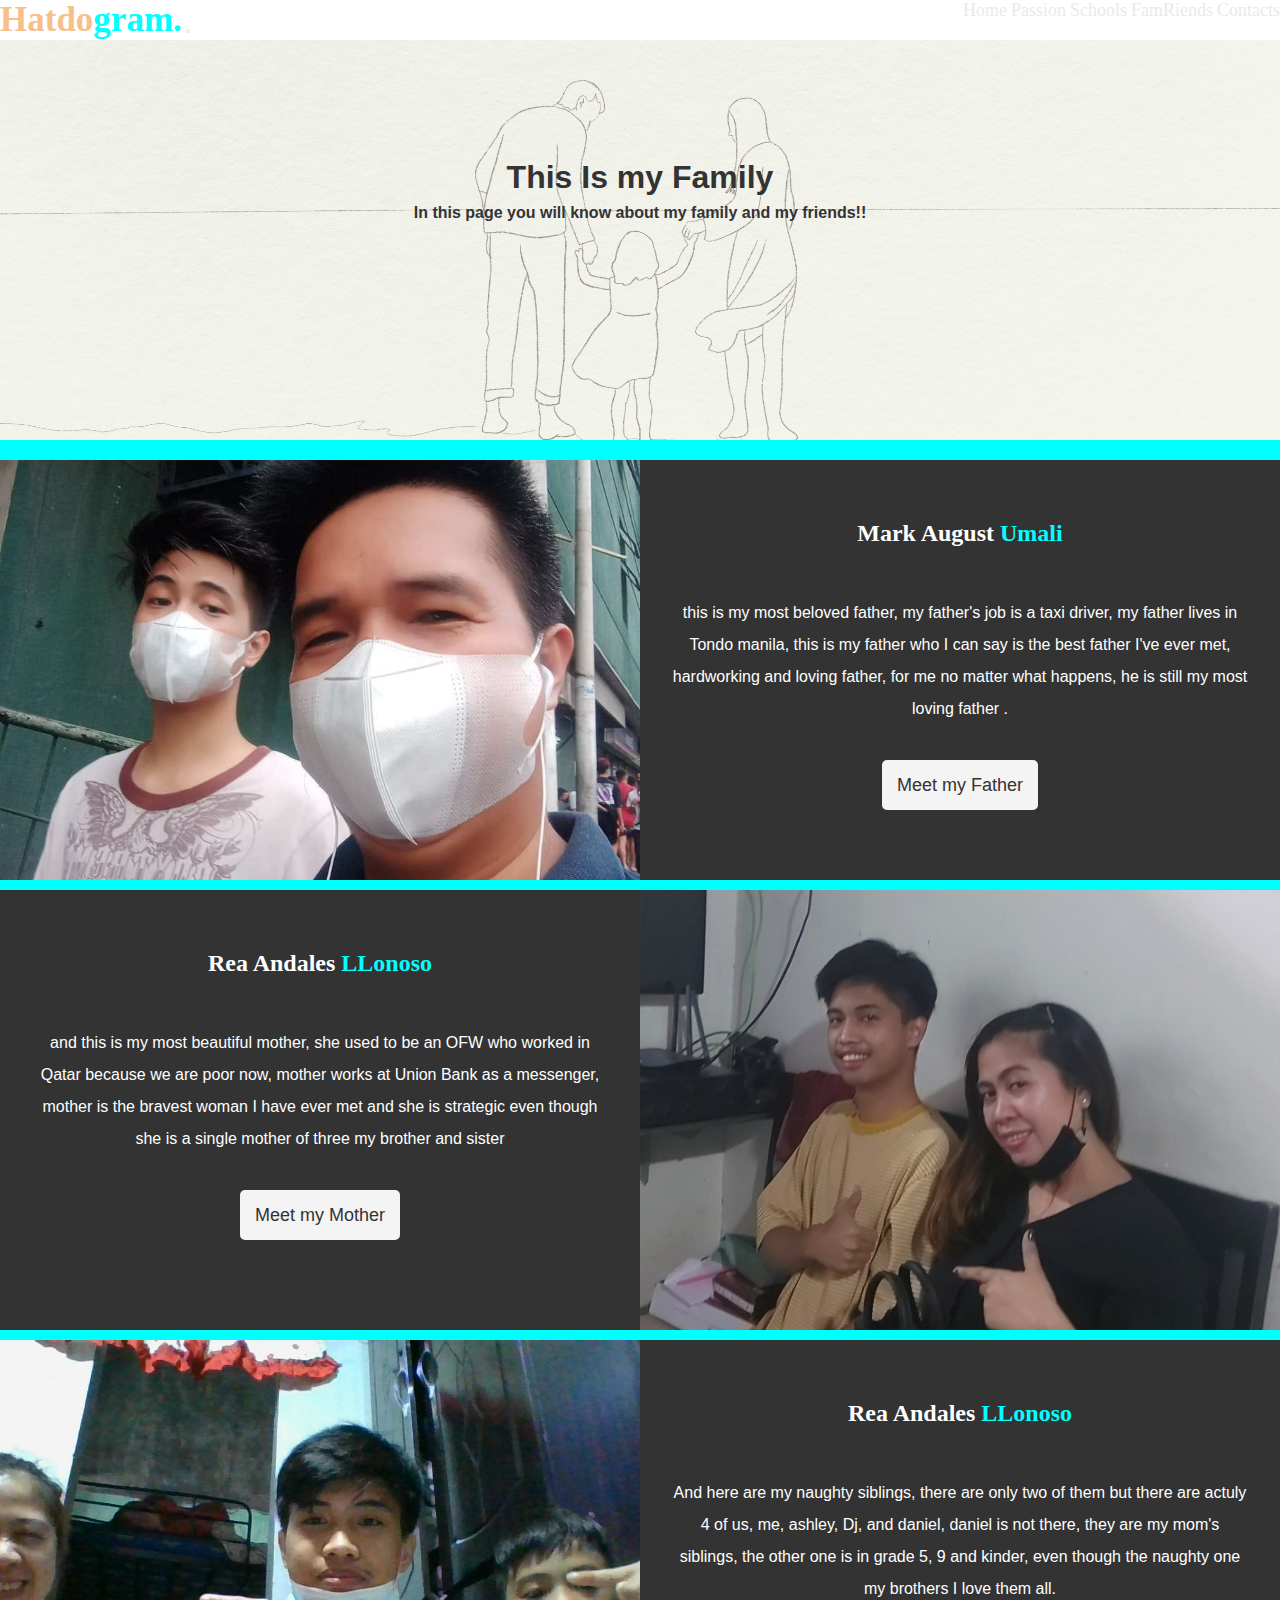
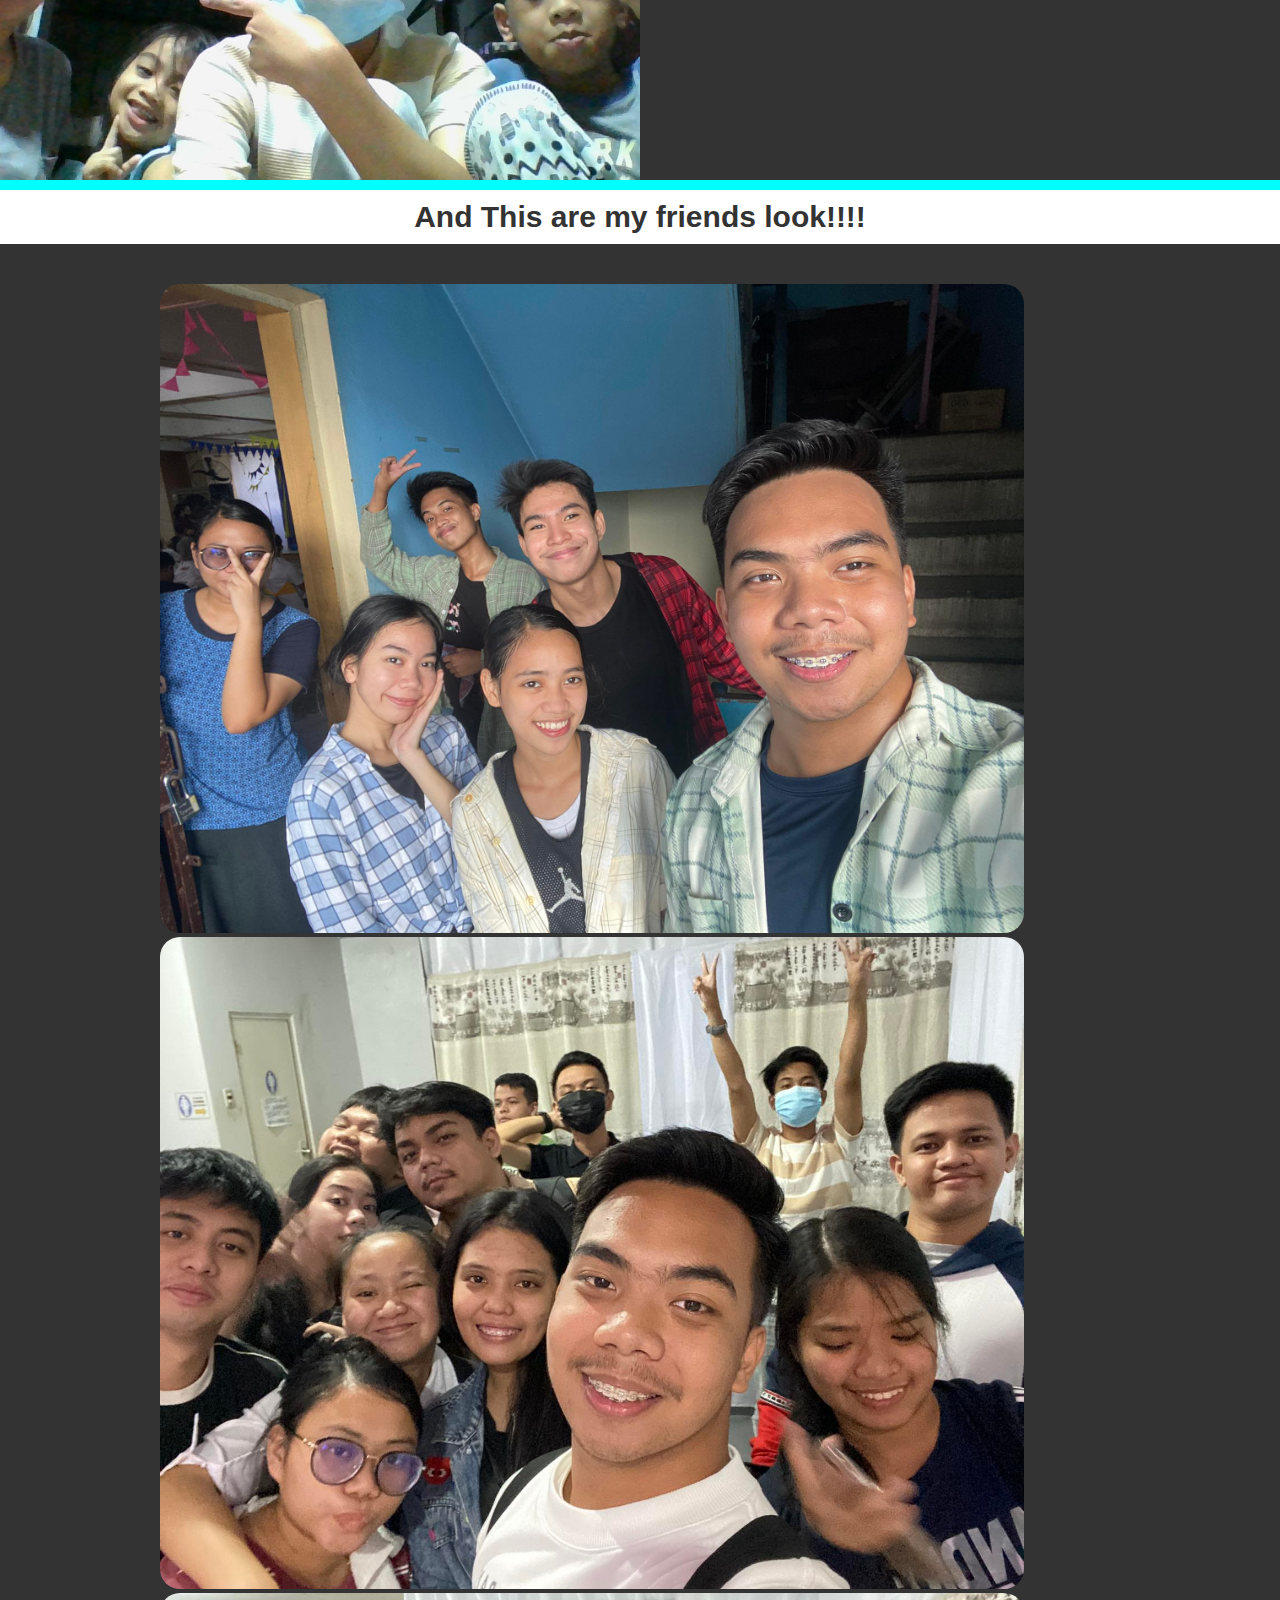
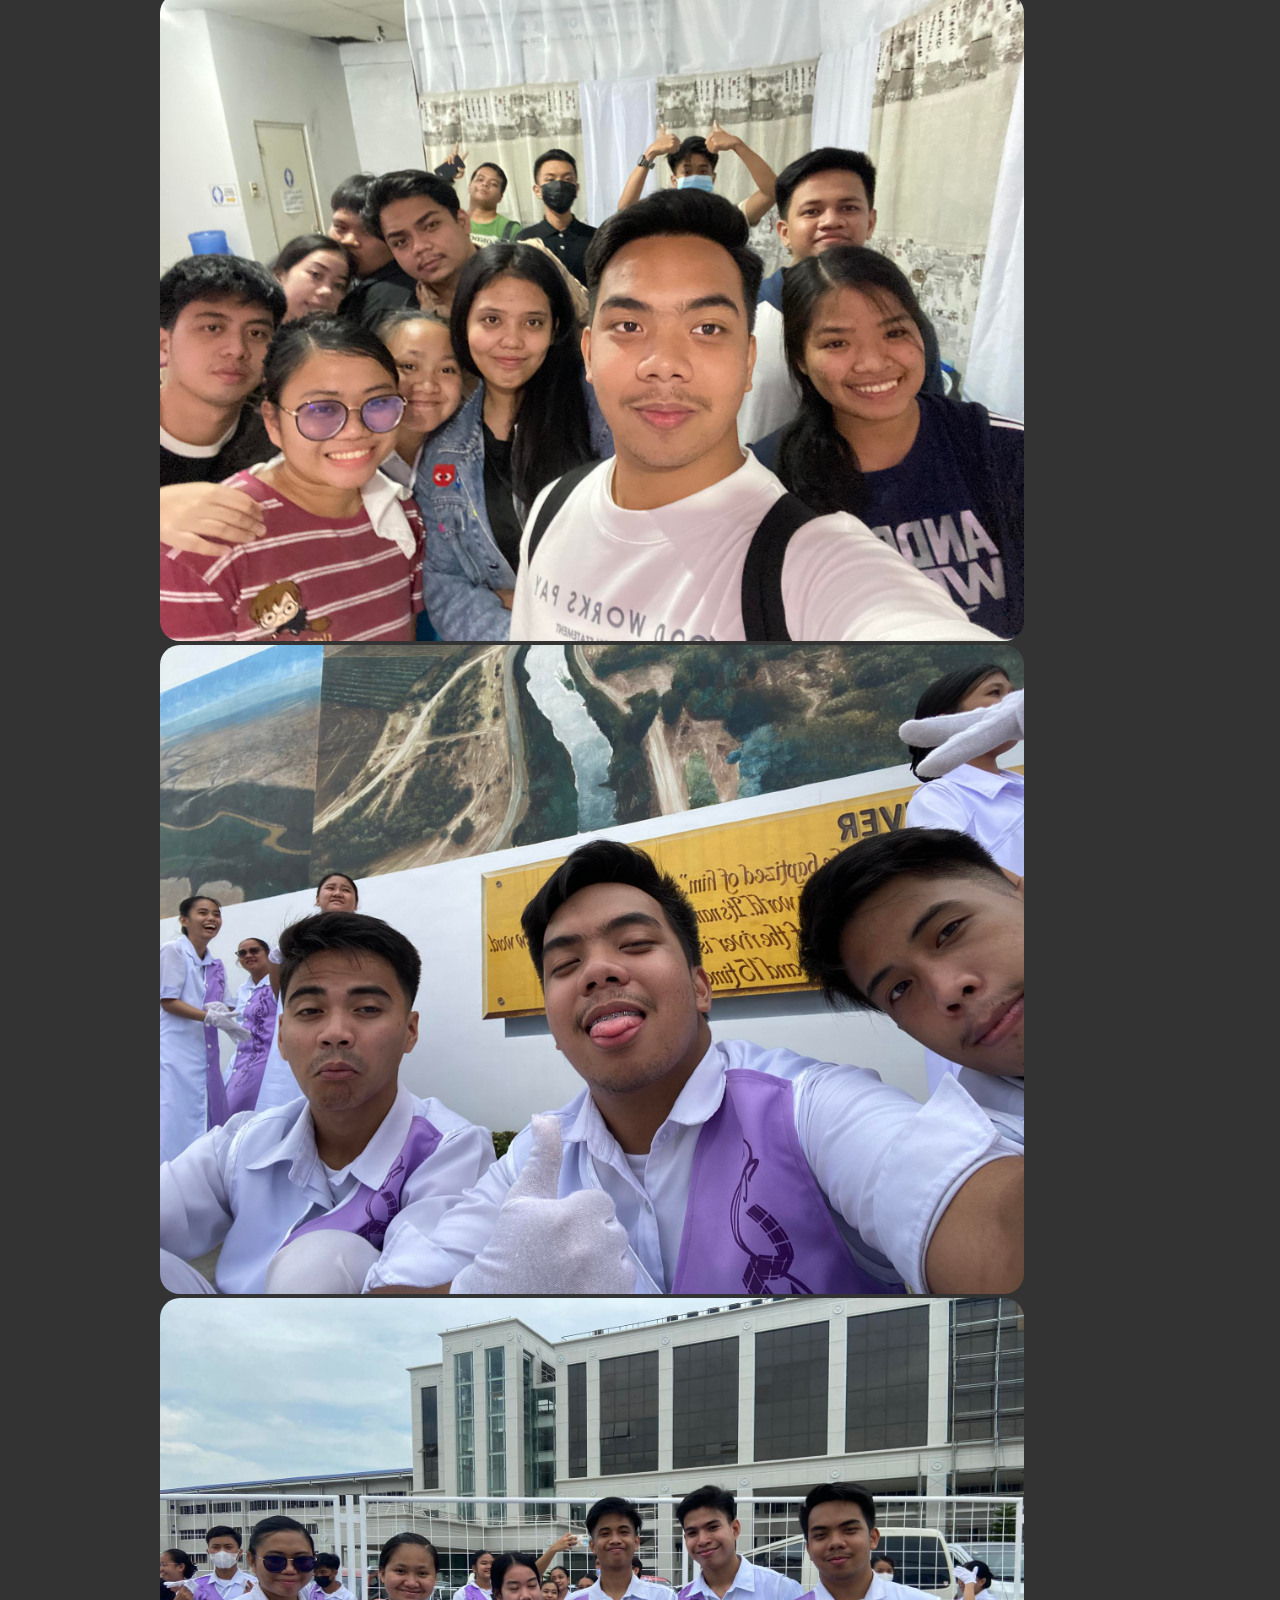
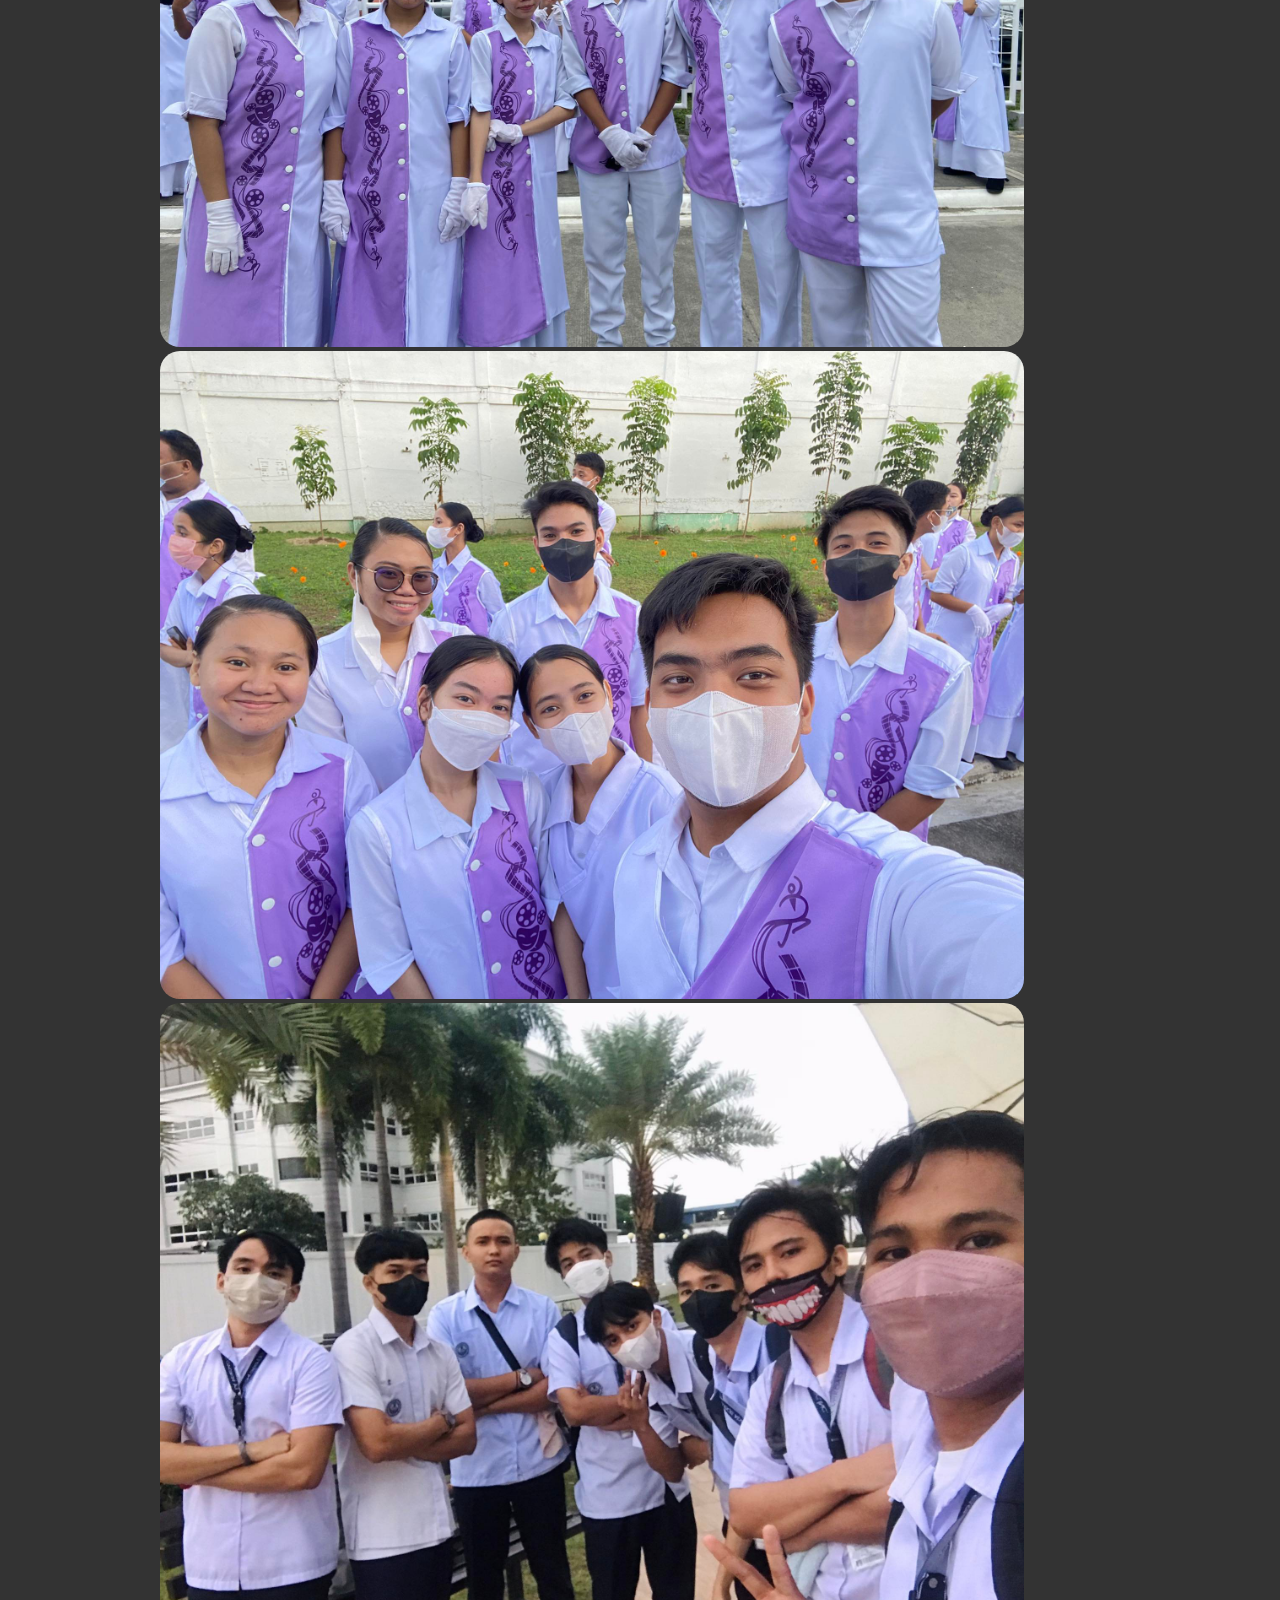
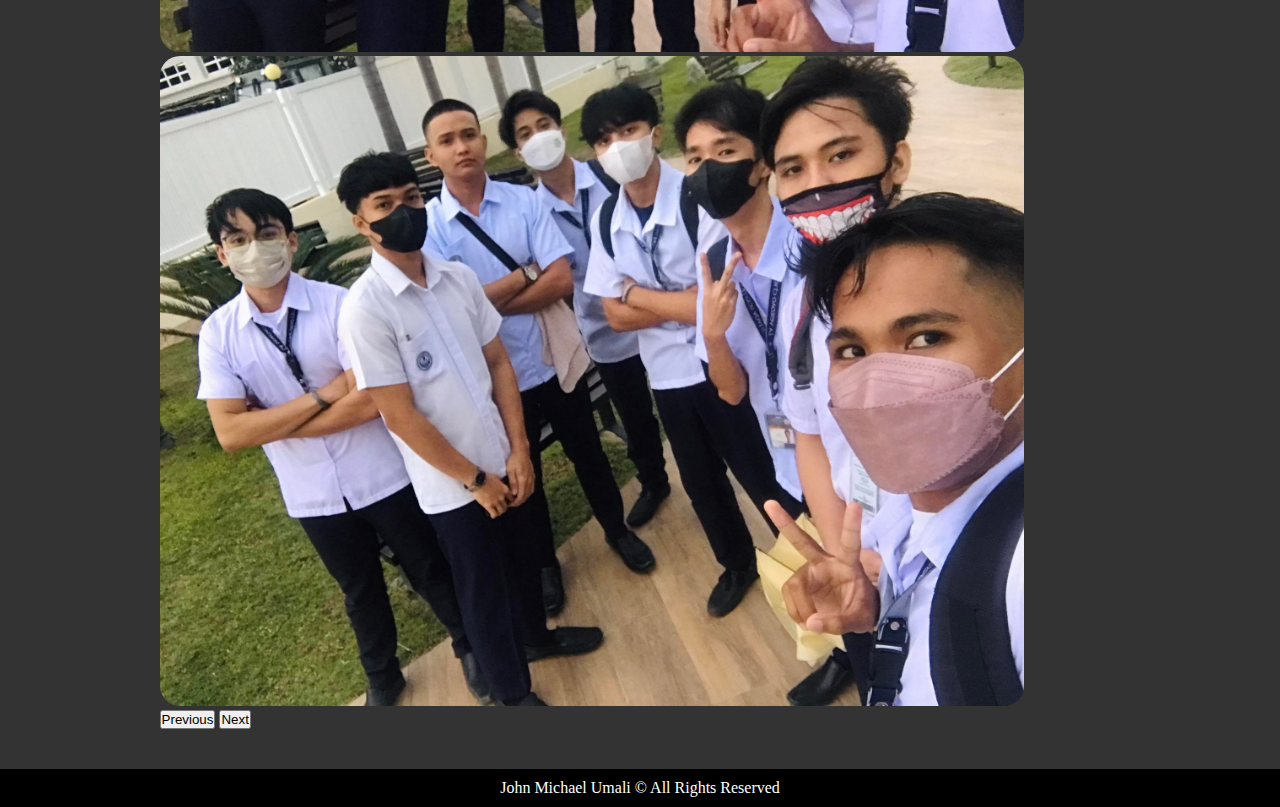
<file: FamRiends.html>
<!DOCTYPE html>
<html lang="en">
<head>
  <meta charset="UTF-8">
  <meta http-equiv="X-UA-Compatible" content="IE=edge">
  <meta name="viewport" content="width=device-width, initial-scale=1.0">
  <link rel="shortcut icon" href="images/favicon5.ico" type="image/x-icon">
  <link rel="stylesheet" href="css/style.css">
  <link href="https://cdn.jsdelivr.net/npm/bootstrap@5.3.0-alpha1/dist/css/bootstrap.min.css" rel="stylesheet" integrity="sha384-GLhlTQ8iRABdZLl6O3oVMWSktQOp6b7In1Zl3/Jr59b6EGGoI1aFkw7cmDA6j6gD" crossorigin="anonymous">
  <link rel="stylesheet" href="/css/media.css">
  <title>Document</title>
</head>
<body>
  <!-- navar -->
  <nav class="navbar bg-dark navbar-expand-lg bg-body-tertiary sticky-top" data-bs-theme="dark">
    <div class="container">
    <!-- Navbar content -->
    <div class="container-fluid">
      <a class="navbar-brand anchor-nav" href="/index.html">Hatdo<span class="span">gram.</span></a>
      <button class="navbar-toggler burger2" type="button" data-bs-toggle="collapse" data-bs-target="#navbarNavAltMarkup" aria-controls="navbarNavAltMarkup" aria-expanded="false" aria-label="Toggle navigation">
        <span class="navbar-toggler-icon"></span>
      </button>
      <div class="collapse navbar-collapse burger" id="navbarNavAltMarkup">
        <div class="navbar-nav">
          <a class="nav-link active hover" aria-current="page" href="/index.html">Home</a>
          <a class="nav-link active hover" href="/passion.html">Passion</a>
          <a class="nav-link active hover" href="/schools.html">Schools</a>
          <a class="nav-link active hover" href="/FamRiends.html">FamRiends</a>
          <a class="nav-link active hover" href="/contacts.html">Contacts</a>
        </div>
      </div>
    </div>
  </div>
  </nav>

  <div class="family">
    <div class="container-xxl">
      <div class="fam-text">
        <h1>This Is my Family</h1>
        <p><strong>In this page you will know about my family and my friends!!</strong></p>
      </div>
    </div>
  </div>

  <div id="father">
    <div class="father-img"></div>
    <div class="father-content">
        <h2>Mark August <span class="span">Umali</span></h2>
        <p>this is my most beloved father, my father's job is a taxi driver, my father lives in Tondo manila, this is my father who I can say is the best father I've ever met, hardworking and loving father, for me no matter what happens, he is still my most loving father .</p>
        <a href="https://www.facebook.com/profile.php?id=100078732991462" target="_blank" class="btun btun-light">Meet my Father</a>
    </div>
  </div>

  <div id="Mother">
    <div class="mother-img"></div>
    <div class="mother-content">
        <h2>Rea Andales <span class="span">LLonoso</span></h2>
        <p>and this is my most beautiful mother, she used to be an OFW who worked in Qatar because we are poor now, mother works at Union Bank as a messenger, mother is the bravest woman I have ever met and she is strategic even though she is a single mother of three my brother and sister</p>
        <a href="https://www.facebook.com/daniel.llonoso" target="_blank" class="btun btun-light">Meet my Mother</a>
    </div>
  </div>

  <div id="siblings">
    <div class="sibling-img"></div>
    <div class="sibling-content">
        <h2>Rea Andales <span class="span">LLonoso</span></h2>
        <p>And here are my naughty siblings, there are only two of them but there are actuly 4 of us, me, ashley, Dj, and daniel, daniel is not there, they are my mom's siblings, the other one is in grade 5, 9 and kinder, even though the naughty one my brothers I love them all. </p>
    </div>
  </div>

  <div class="devider">
    <p>And This are my friends look!!!!</p>
  </div>

<div class="friends-container">
 <div class="container">
      <div class="friends">
      <div id="carouselExampleInterval" class="carousel slide friends" data-bs-ride="carousel">
        <div class="carousel-inner friends-content">
          <div class="carousel-item active" data-bs-interval="10000">
            <img src="/images/FamRiends/k1.jpg" class="d-block w-100" alt="...">
          </div>
          <div class="carousel-item" data-bs-interval="2000">
            <img src="/images/FamRiends/k3.jpg" class="d-block w-100" alt="...">
          </div>
          <div class="carousel-item" data-bs-interval="2000">
            <img src="/images/FamRiends/k4.jpg" class="d-block w-100" alt="...">
          </div>
          <div class="carousel-item" data-bs-interval="2000">
            <img src="/images/FamRiends/k5.jpg" class="d-block w-100" alt="...">
          </div>
          <div class="carousel-item" data-bs-interval="2000">
            <img src="/images/FamRiends/k6.jpg" class="d-block w-100" alt="...">
          </div>
          <div class="carousel-item" data-bs-interval="2000">
            <img src="/images/FamRiends/k7.jpg" class="d-block w-100" alt="...">
          </div>
          <div class="carousel-item" data-bs-interval="2000">
            <img src="/images/FamRiends/k8.jpg" class="d-block w-100" alt="...">
          </div>
          <div class="carousel-item" data-bs-interval="2000">
            <img src="/images/FamRiends/k9.jpg" class="d-block w-100" alt="...">
          </div>
        </div>
        <button class="carousel-control-prev" type="button" data-bs-target="#carouselExampleInterval" data-bs-slide="prev">
          <span class="carousel-control-prev-icon" aria-hidden="true"></span>
          <span class="visually-hidden">Previous</span>
        </button>
        <button class="carousel-control-next" type="button" data-bs-target="#carouselExampleInterval" data-bs-slide="next">
          <span class="carousel-control-next-icon" aria-hidden="true"></span>
          <span class="visually-hidden">Next</span>
        </button>
      </div>
    </div>
  </div>
</div>


  <footer id="main-footer">
    <p>John Michael Umali &copy; All Rights Reserved</p>
  </footer> 
  

  <script src="https://cdn.jsdelivr.net/npm/bootstrap@5.3.0-alpha1/dist/js/bootstrap.bundle.min.js" integrity="sha384-w76AqPfDkMBDXo30jS1Sgez6pr3x5MlQ1ZAGC+nuZB+EYdgRZgiwxhTBTkF7CXvN" crossorigin="anonymous"></script>
</body>
</html>
</file>
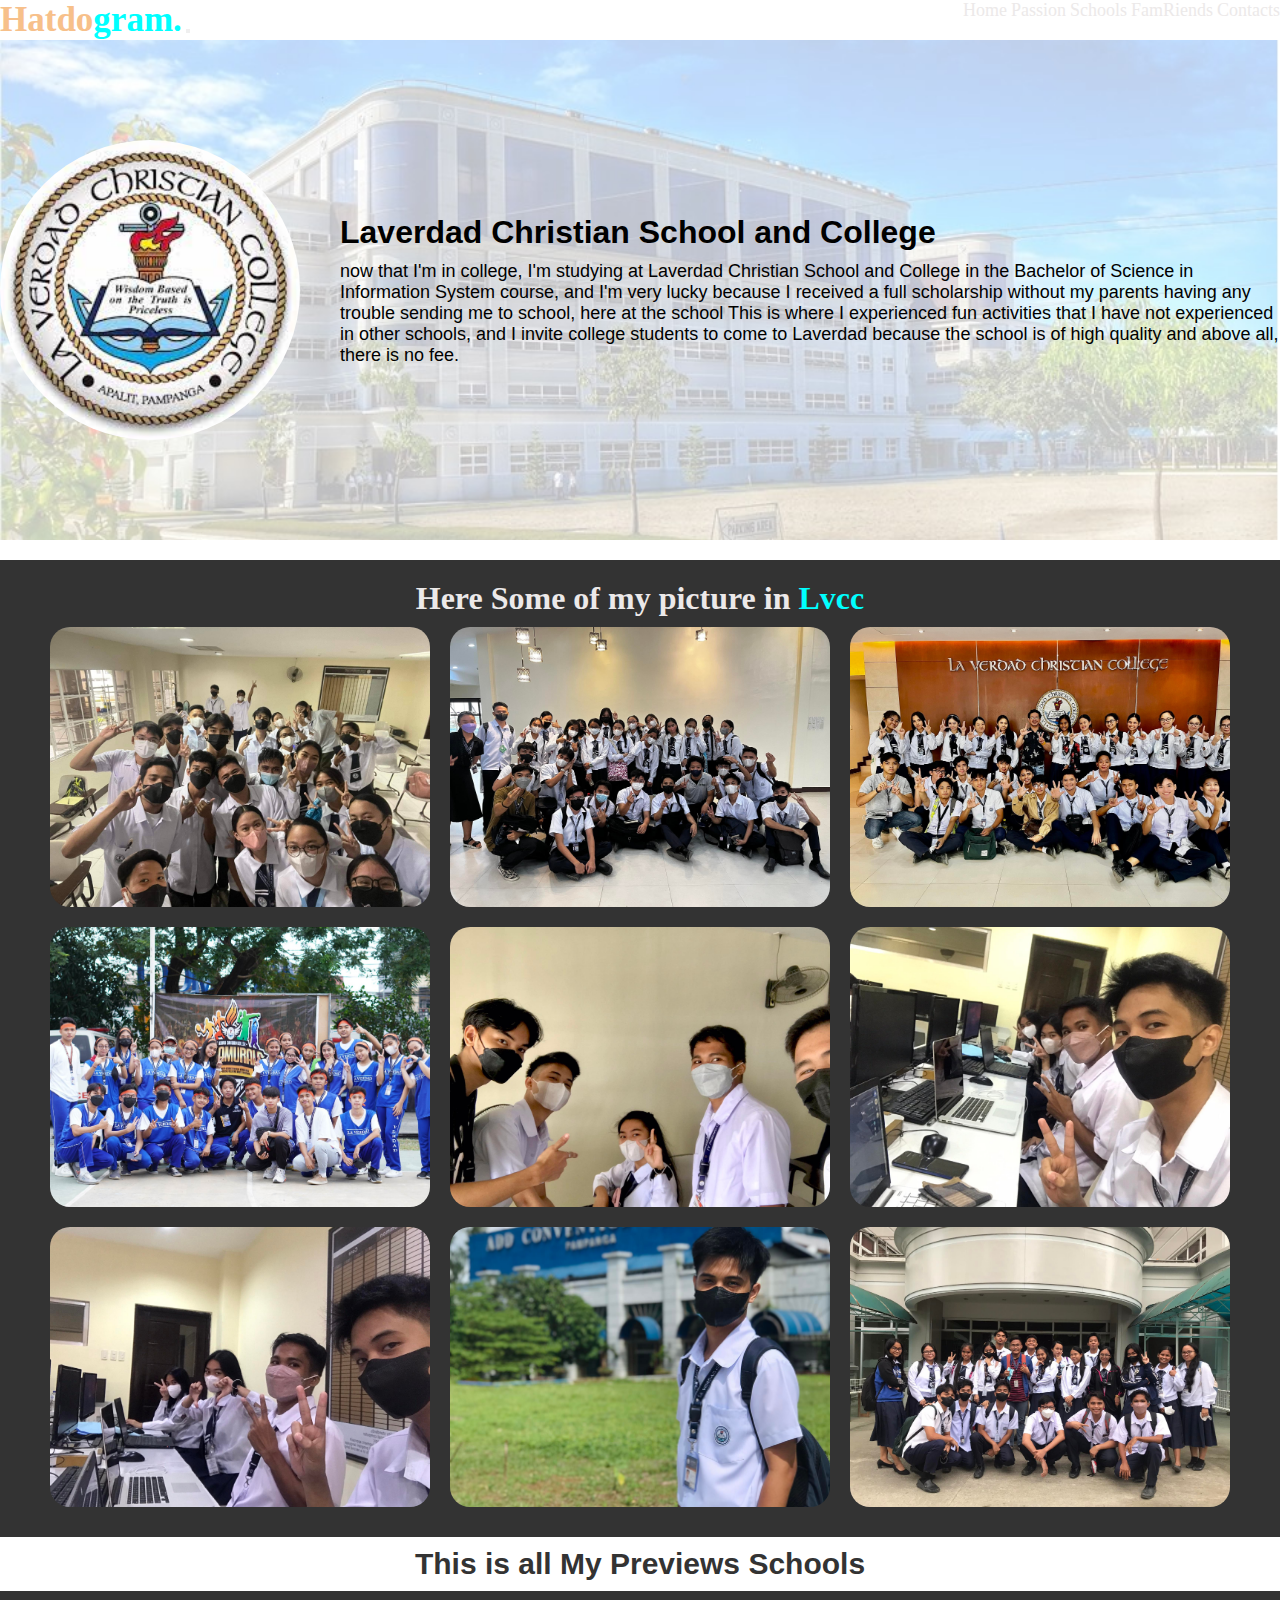
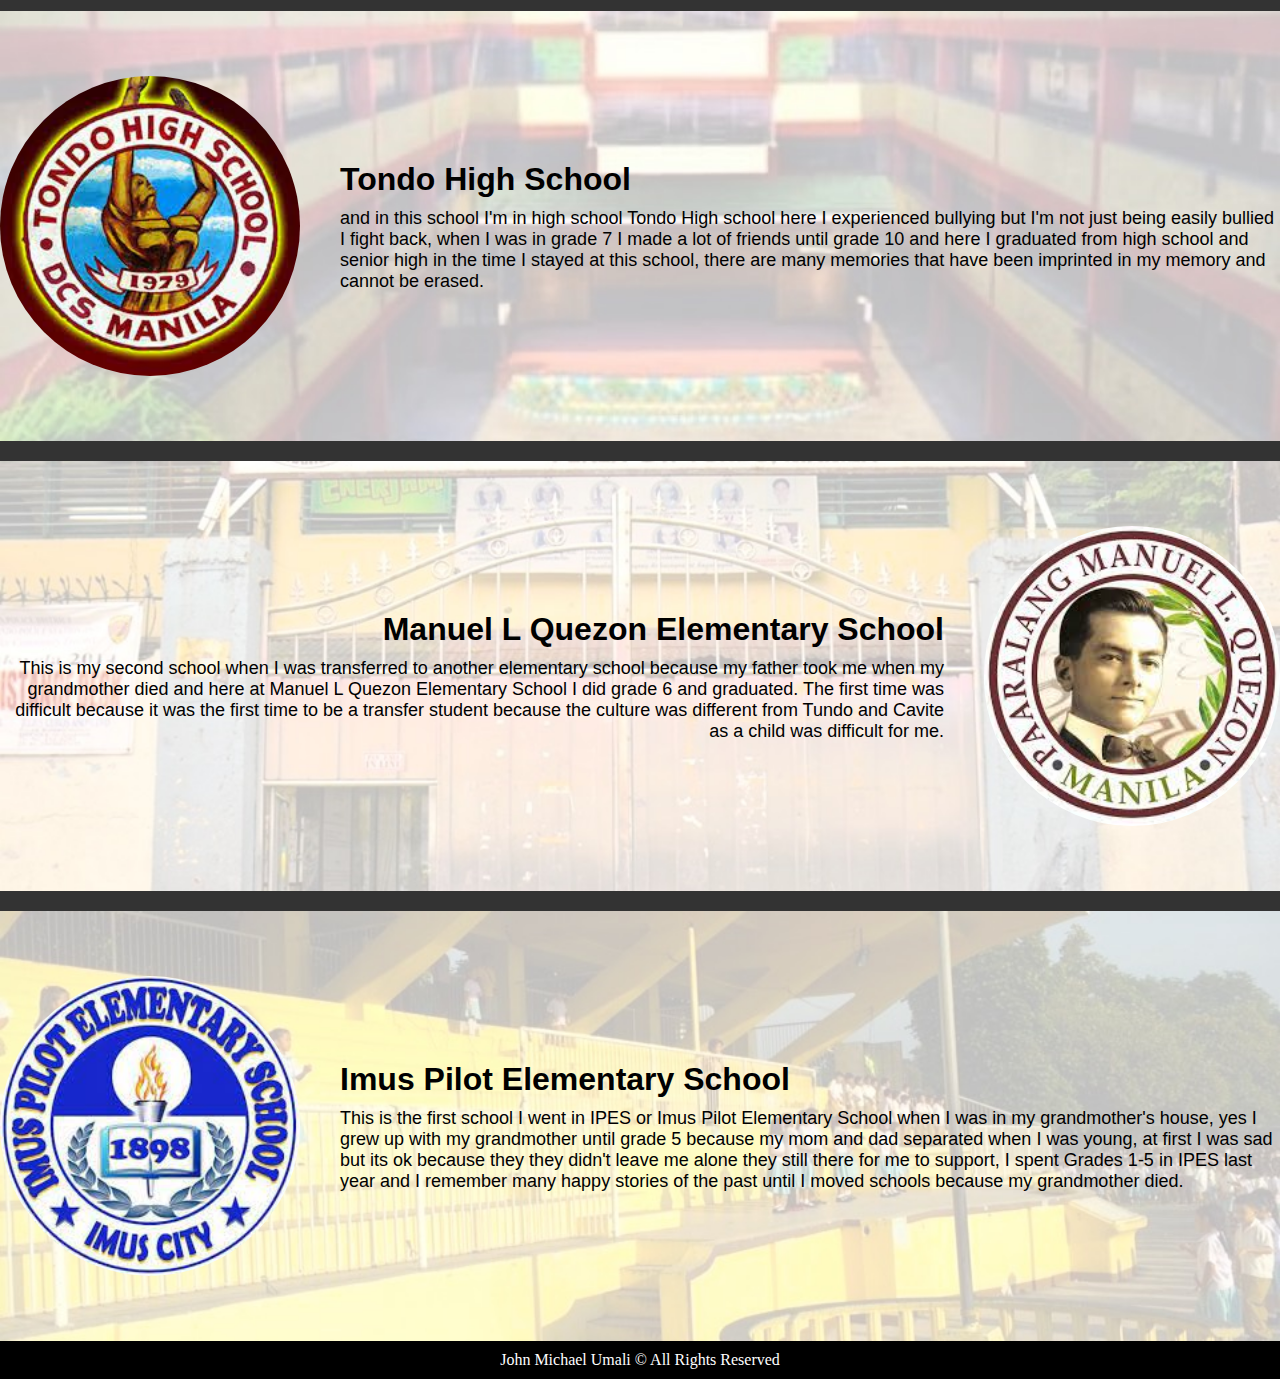
<file: schools.html>
<!DOCTYPE html>
<html lang="en">
<head>
  <meta charset="UTF-8">
  <meta http-equiv="X-UA-Compatible" content="IE=edge">
  <meta name="viewport" content="width=device-width, initial-scale=1.0">
  <link rel="shortcut icon" href="images/favicon4.ico" type="image/x-icon">
  <link rel="stylesheet" href="css/style.css">
  <link href="https://cdn.jsdelivr.net/npm/bootstrap@5.3.0-alpha1/dist/css/bootstrap.min.css" rel="stylesheet" integrity="sha384-GLhlTQ8iRABdZLl6O3oVMWSktQOp6b7In1Zl3/Jr59b6EGGoI1aFkw7cmDA6j6gD" crossorigin="anonymous">
  <link rel="stylesheet" href="/css/media.css">
  <title>Schools</title>
</head>
<body>
  <!-- navar -->
  <nav class="navbar bg-dark navbar-expand-lg bg-body-tertiary sticky-top" data-bs-theme="dark">
    <div class="container">
    <!-- Navbar content -->
    <div class="container-fluid">
      <a class="navbar-brand anchor-nav" href="/index.html">Hatdo<span class="span">gram.</span></a>
      <button class="navbar-toggler burger2" type="button" data-bs-toggle="collapse" data-bs-target="#navbarNavAltMarkup" aria-controls="navbarNavAltMarkup" aria-expanded="false" aria-label="Toggle navigation">
        <span class="navbar-toggler-icon"></span>
      </button>
      <div class="collapse navbar-collapse burger" id="navbarNavAltMarkup">
        <div class="navbar-nav">
          <a class="nav-link active hover" aria-current="page" href="/index.html">Home</a>
          <a class="nav-link active hover" href="/passion.html">Passion</a>
          <a class="nav-link active hover" href="/schools.html">Schools</a>
          <a class="nav-link active hover" href="/FamRiends.html">FamRiends</a>
          <a class="nav-link active hover" href="/contacts.html">Contacts</a>
        </div>
      </div>
    </div>
  </div>
  </nav>
  
  <div class="lvcc">
    <div class="container">
      <div class="school1">
        <img src="/images/School/LVCC.jpg" alt="">
          <div class="school1-text">
            <h1>Laverdad Christian School and College</h1>
            <p>now that I'm in college, I'm studying at Laverdad Christian School and College in the Bachelor of Science in Information System course, and I'm very lucky because I received a full scholarship without my parents having any trouble sending me to school, here at the school This is where I experienced fun activities that I have not experienced in other schools, and I invite college students to come to Laverdad because the school is of high quality and above all, there is no fee.</p>
          </div>
      </div>
    </div>
  </div>

  <div class="lvccpics">
    <div class="container-xxl">
      <h1>Here Some of my picture in <span class="span">Lvcc</span></h1>
      <div class="pics">
        <img src="/images/School/Lvccpic/lv1.jpg" alt="">
        <img src="/images/School/Lvccpic/lv2.jpg" alt="">
        <img src="/images/School/Lvccpic/lv3.jpg" alt="">
        <img src="/images/School/Lvccpic/lv4.jpg" alt="">
        <img src="/images/School/Lvccpic/lv5.jpg" alt="">
        <img src="/images/School/Lvccpic/lv6.jpg" alt="">
        <img src="/images/School/Lvccpic/lv7.jpg" alt="">
        <img src="/images/School/Lvccpic/l8.jpg" alt="">
        <img src="/images/School/Lvccpic/lv9.jpg" alt="">
      </div>
    </div>
  </div>

  <div class="devider">
    <p>This is all My Previews Schools</p>
  </div>

  <div class="Tondohs">
    <div class="container">
      <div class="school2">
        <img src="/images/School/Tondo High School.jpg" alt="">
          <div class="school2-text">
            <h1>Tondo High School</h1>
            <p>and in this school I'm in high school Tondo High school here I experienced bullying but I'm not just being easily bullied I fight back, when I was in grade 7 I made a lot of friends until grade 10 and here I graduated from high school and senior high in the time I stayed at this school, there are many memories that have been imprinted in my memory and cannot be erased.</p>
          </div>
      </div>
    </div>
  </div>

  <div class="Manuelq">
    <div class="container">
      <div class="school3">
          <div class="school3-text">
            <h1>Manuel L Quezon Elementary School</h1>
            <p>This is my second school when I was transferred to another elementary school because my father took me when my grandmother died and here at Manuel L Quezon Elementary School I did grade 6 and graduated. The first time was difficult because it was the first time to be a transfer student because the culture was different from Tundo and Cavite as a child was difficult for me.</p>
          </div>
          <img src="/images/School/mlq.jpg" alt="">
      </div>
    </div>
  </div>

  <div class="Ipes">
    <div class="container">
      <div class="school4">
        <img src="/images/School/IPES.jpg" alt="">
          <div class="school4-text">
            <h1>Imus Pilot Elementary School</h1>
            <p>This is the first school I went in IPES or Imus Pilot Elementary School when I was in my grandmother's house, yes I grew up with my grandmother until grade 5 because my mom and dad separated when I was young, at first I was sad but its ok  because they they didn't leave me alone they still there for me to support, I spent Grades 1-5 in IPES last year and I remember many happy stories of the past until I moved schools because my grandmother died.</p>
          </div>
      </div>
    </div>
  </div>

  <footer id="main-footer">
    <p>John Michael Umali &copy; All Rights Reserved</p>
  </footer> 

  <script src="https://cdn.jsdelivr.net/npm/bootstrap@5.3.0-alpha1/dist/js/bootstrap.bundle.min.js" integrity="sha384-w76AqPfDkMBDXo30jS1Sgez6pr3x5MlQ1ZAGC+nuZB+EYdgRZgiwxhTBTkF7CXvN" crossorigin="anonymous"></script>
</body>
</html>
</file>
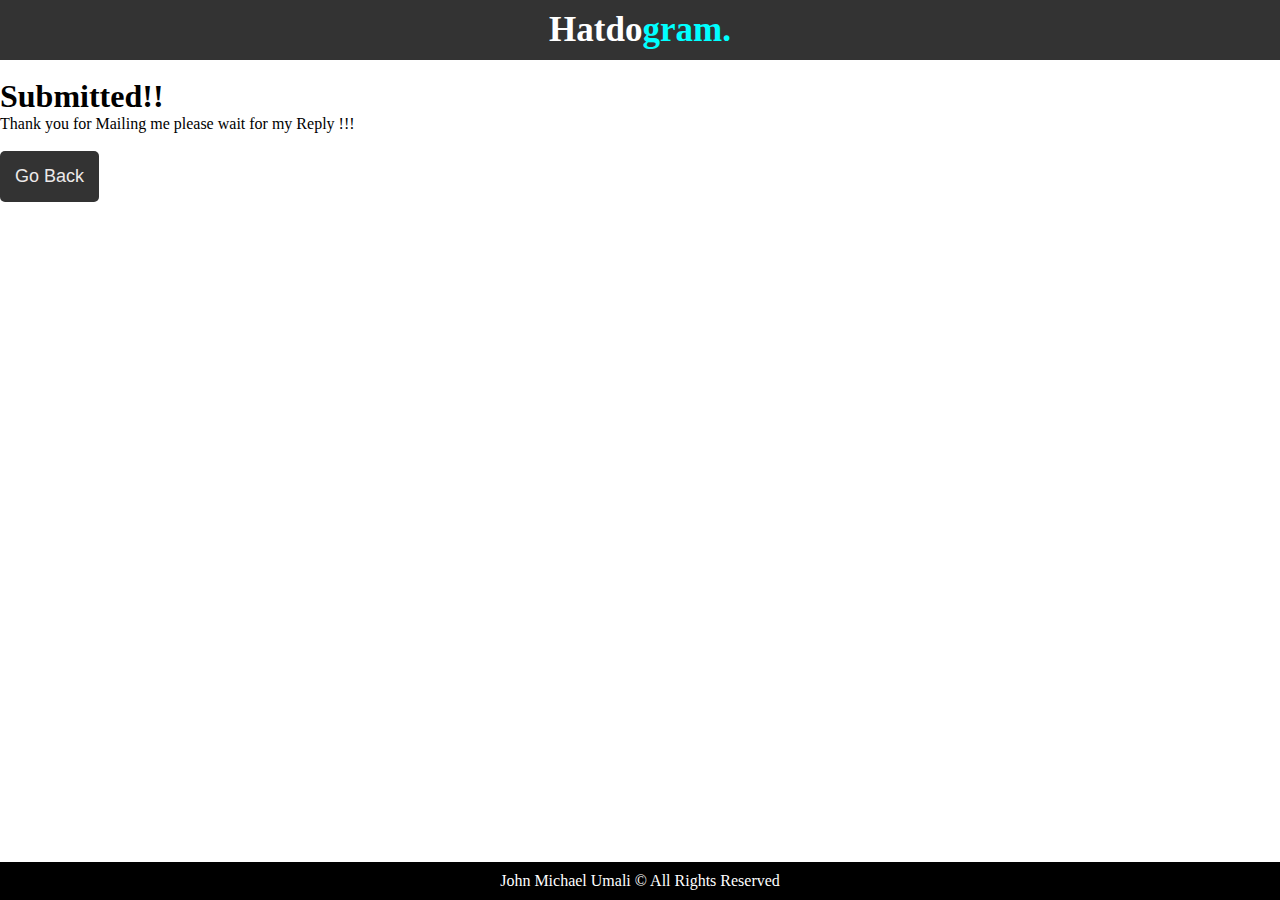
<file: submit.html>
<!DOCTYPE html>
<html lang="en">
<head>
  <meta charset="UTF-8">
  <meta http-equiv="X-UA-Compatible" content="IE=edge">
  <meta name="viewport" content="width=device-width, initial-scale=1.0">
  <link rel="shortcut icon" href="images/favicon2.ico" type="image/favicon2.png">
  <link rel="stylesheet" href="css/style.css">
  <link href="https://cdn.jsdelivr.net/npm/bootstrap@5.3.0-alpha1/dist/css/bootstrap.min.css" rel="stylesheet" integrity="sha384-GLhlTQ8iRABdZLl6O3oVMWSktQOp6b7In1Zl3/Jr59b6EGGoI1aFkw7cmDA6j6gD" crossorigin="anonymous">
  <link rel="stylesheet" href="/css/media.css">
  <title>Document</title>
</head>
<body>
  <div id="submitt-header">
    <h1>Hatdo<span class="span">gram.</span></h1>
  </div> 
  
  <div class="container submit-text">
    <br>
    <h1>Submitted!!</h1>
    <p>Thank you for Mailing me please wait for my Reply !!!</p>
    <br>
    <a href="/contacts.html" class="btun go">Go Back</a>
  </div>


  <footer id="submit-footer">
    <p>John Michael Umali &copy; All Rights Reserved</p>
  </footer> 
  <script src="https://cdn.jsdelivr.net/npm/bootstrap@5.3.0-alpha1/dist/js/bootstrap.bundle.min.js" integrity="sha384-w76AqPfDkMBDXo30jS1Sgez6pr3x5MlQ1ZAGC+nuZB+EYdgRZgiwxhTBTkF7CXvN" crossorigin="anonymous"></script>
</body>
</html>
</file>
<file: css/style.css>
* {
  margin: 0;
  padding: 0;
  box-sizing: border-box;
  text-decoration: none;
}

 .btun {
  font-size: 18px;
  background: #333;
  padding: 15px;
  border-radius: 5px; 
  font-family: 'Ubuntu', sans-serif;   
  }

  .btun-light {
    background: #f4f4f4;
    color: #333;
    text-decoration: none;
  }
  

a {
  cursor: pointer;
  color: #ece9e9;
  transition: color 0.2s ease;
}

.go{
  color: #ece9e9;
  text-decoration: none;
}

a:hover {
  color: #f7c08a;
}


.width {
  max-width: 1300px;
  padding: 0 80px;
  margin: auto;
}

/* navar */
.hover {
  cursor: pointer;
  transition: color 0.2s ease;
  font-size: 18px;
}

.hover:hover{
  text-decoration: underline;
  background-color: gray;
  color: aqua;
}


.burger{
  float: right;
}

.span {
  color: aqua;
}

a.anchor-nav{
  font-size: 35px;
  font-weight: 700;
}

/* For the home */
#showcase {
  background: url(/images/final.jpg) no-repeat center center/cover;
  height: 400px;
}

#showcase p {
  margin-bottom: 10px;
}

.showcase-content {
  text-align: center;
  color: #fff;
  padding-top: 120px;
  line-height: 2.2em;
  padding-left: 5px;
  padding-right: 5px;
}
.showcase-content .span{
  color: aqua;
}

.showcase-content a {
  text-decoration: none;
  color: aqua;
}

.showcase-content a:hover {
  text-decoration: underline;
  color: #f7c08a;
}

/* home-info */
#home-info {
  height:400px;
}

#home-info .info-img {   
  background: url(/images/home/mickey.jpg) no-repeat center top/cover; 
  height: 100%;
  width: 50%;
  float: left;
}

#home-info .info-content {    
  height: 100%;
  width: 50%;
  float: left;
  padding-top: 40px;

  background: #333;
  color: white;
  text-align: center;
}

#home-info h2 {
  padding: 10px;
}

#home-info p {
  margin-bottom: 50px;
}

.info-content p{
  font-family: 'Ubuntu', sans-serif;   
  margin-left: 30px;
  margin-right: 30px;
}

/* know me */
.know-me{
  background-color: #333;
}

.know-me a {
  text-decoration: none;
  color: #ece9e9;
}

.know-me a:hover{
  color: aqua;
}

.container-know{
  display: flex;
  padding: 20px;
  flex-direction: row;
  flex-wrap: wrap;
  justify-content: center;
}

.con-card{
  margin-left: 50px;
  margin-bottom: 10px;
}


/* home-footer */
#main-footer {
  background: black;
  color: white;
  text-align: center;
  width: 100%;

  padding: 10px;
}

.devider{
  background: white;
  color: #333;
  text-align: center;
  width: 100%;

  padding: 10px;
}

.devider p{
  font-weight: 700;
  font-size: 30px;
  font-family: 'Ubuntu', sans-serif;   

}

/* passion */
.passion{
  background-color:#ece9e9;
}
.body{
  display: flex;
  margin: auto;
}

.body .img{
  margin-top: 20px;
  margin-right: 30px;
  float: left;
  padding: 10px;
}
.img img {
  width: 500px;
  height: 400px;
}

.body p {
  display: flex;
  align-items: center;
  margin: 0px 30px 0px 30px;
  font-size: 1.3rem;
  font-family: 'Ubuntu', sans-serif;
}

.body hr {
  margin-top: 20px;
}

#pictures {
 display: flex;
 flex-direction: column;
 align-items: center;
 
}

#pictures h1 {
  line-height: 40px;
  font-weight: 600;
  font-family: 'Ubuntu', sans-serif;
}
#pictures .pic-passion{
  display: flex;
  flex-direction: row;
  flex-wrap: wrap;
  justify-content: center;
  
}
#pictures .pic-passion img {
  display: flex;
  width: 400px;
  height: 300px;
  object-fit: cover;
  padding: 10px;
  border-radius: 20px;
}



/* footer */
#feature-contact {
  text-align: center;
  /* position: relative;
  bottom:0; */
}

.box-contact a {
  text-decoration: none;
  color: #ece9e9;
}

.box-contact a:hover{
  color: aqua;
}
.box-contact {
  width: 33.3%;
  float: left;
  padding: 50px;
  background: #333;
  color: #ece9e9;
}

.box-contact i {
  font-size: 60px;
  margin-bottom: 15px;
}

.box-contact h3 {
  margin-bottom: 20px;
  font-family: 'Ubuntu', sans-serif;
}


/* Contact */
.container-contact {
  max-width: 960px;
  margin: auto;
}

#contact h1 {
  margin-bottom: 25px;
  margin-top: 25px;
  font-family: 'Ubuntu', sans-serif;
}

.contact-input {
  margin-bottom: 15px;
}

#contact p {
  margin-bottom: 23px;
  font-family: 'Ubuntu', sans-serif;
}

.contact-input label {
  display: block;
  line-height: 2.2em;
  font-family: 'Ubuntu', sans-serif;
}

.contact-input input {
  width: 100%;
  height: 30px;
  padding-left: 5px;
  padding-right: 5px;
}

.contact-input-Message label {
  display: block;
  line-height: 2.2em;
  font-family: 'Ubuntu', sans-serif;
}

.contact-input-Message textarea {
  width: 100%;
  height: 175px;
  padding: 10px;
  margin-bottom: 25px;
  font-size: 16px;
  font-family: 'Ubuntu', sans-serif;
}

.container-contact a{
  cursor: pointer;
  text-decoration: none;
  color: #ece9e9;
  transition: color 0.2s ease;
}

.container-contact a:hover{
  color: aqua;
}

/* For schools */
.lvcc{
  background: url(/images/School/lvccbg.jpg) no-repeat center center/cover;
  height: 500px;
  display: flex;
  justify-content: center;
  align-items: center;
}

.school1{
  display: flex;
  justify-content: center;
  align-items: center;
  gap: 40px;
}

.school1-text{
  display: flex;
  flex-direction: column;
  gap: 10px;
}

.school1 p{
  font-size: 18px;
  font-family: 'Ubuntu', sans-serif;
}

.school1 h1{
  font-family: 'Ubuntu', sans-serif;
}

.school1 img{
  width: 300px;
  height: 300px;
  border-radius: 150px;
}

/* for LV */
.lvccpics{
  background-color: #333;
  margin-top: 20px;
  padding: 20px 0;
}

.lvccpics h1 {
  color: #ece9e9;
  text-align: center;
}

.lvccpics .pics{
  display: flex;
  flex-direction: row;
  flex-wrap: wrap;
  justify-content: center;
}

.lvccpics .pics img {
  width: 400px;
  height: 300px;  
  padding: 10px;
  object-fit: cover;
  border-radius: 30px;
}

/* THS */
.Tondohs{
  background: url(/images/School/thsbg.jpg) no-repeat center center/cover;
  border-top: 20px #333 solid;
  height: 450px;
  display: flex;
  justify-content: center;
  align-items: center;
}

.school2{
  display: flex;
  justify-content: center;
  align-items: center;
  gap: 40px;
}

.school2-text{
  display: flex;
  flex-direction: column;
  gap: 10px;
}

.school2 p{
  font-size: 18px;
  font-family: 'Ubuntu', sans-serif;
}

.school2 h1{
  font-family: 'Ubuntu', sans-serif;
}

.school2 img{
  width: 300px;
  height: 300px;
  border-radius: 150px;
}

/* IPES */
.Ipes{
  background: url(/images/School/imuspilot.jpg) no-repeat center center/cover;
  height: 450px;
  border-top: 20px #333 solid;
  display: flex;
  justify-content: center;
  align-items: center;
}

.school4{
  display: flex;
  justify-content: center;
  align-items: center;
  gap: 40px;
}

.school4-text{
  display: flex;
  flex-direction: column;
  gap: 10px;
}

.school4 p{
  font-size: 18px;
  font-family: 'Ubuntu', sans-serif;
}

.school4 h1{
  font-family: 'Ubuntu', sans-serif;
}

.school4 img{
  width: 300px;
  height: 300px;
  border-radius: 150px;
}

/* MLQ */
.Manuelq{
  background: url(/images/School/mlqbg.jpg) no-repeat center center/cover;
  height: 450px;
  border-top: 20px #333 solid;
  display: flex;
  justify-content: center;
  align-items: center;
}

.school3{
  display: flex;
  justify-content: center;
  align-items: center;
  gap: 40px;
}

.school3-text{
  display: flex;
  text-align: end;
  flex-direction: column;
  gap: 10px;
}

.school3 p{
  font-size: 18px;
  font-family: 'Ubuntu', sans-serif;
}

.school3 h1{
  font-family: 'Ubuntu', sans-serif;
}

.school3 img{
  width: 300px;
  height: 300px;
  border-radius: 150px;
}


/* Famriends */
.family{
  background: url(/images/FamRiends/Finafambg.jpg) no-repeat center center/cover;
  height: 400px;
}

.fam-text{
  font-family: 'Ubuntu', sans-serif;
  text-align: center;
  color: #333;
  padding-top: 120px;
  line-height: 2.2em;
}

.fam-text h1{
  font-weight: 600;
}

/* father */
#father {
  height:450px;
  border-bottom: 10px aqua solid;
  border-top: 20px aqua solid;
}

/* father */
#father .father-img {   
  background: url(/images/FamRiends/papa.jpg) no-repeat center top/cover; 
  height: 100%;
  width: 50%;
  float: left;
}

#father .father-content {    
  height: 100%;
  width: 50%;
  float: left;
  padding-top: 40px;

  background: #333;
  color: white;
  text-align: center;
}

#father h2 {
  padding: 20px;
  margin-bottom: 30px;
}

#father p {
  margin-bottom: 50px;
  line-height: 2em;
}

.father-content p{
  font-family: 'Ubuntu', sans-serif;   
  margin-left: 30px;
  margin-right: 30px;
}

/* mother */
#Mother {
  height:450px;
  border-bottom: 10px aqua solid;
}

#Mother .mother-img {   
  background: url(/images/FamRiends/mamafinal.jpg) no-repeat center top/cover; 
  height: 100%;
  width: 50%;
  float: right;
}

#Mother .mother-content {    
  height: 100%;
  width: 50%;
  float: left;
  padding-top: 40px;

  background: #333;
  color: white;
  text-align: center;
}

#Mother h2 {
  padding: 20px;
  margin-bottom: 30px;
}

#Mother p {
  margin-bottom: 50px;
  line-height: 2em;
}

.mother-content p{
  font-family: 'Ubuntu', sans-serif;   
  margin-left: 30px;
  margin-right: 30px;
}

/* siblings */
#siblings {
  height:450px;
  border-bottom: 10px aqua solid;
}

#siblings .sibling-img {   
  background: url(/images/FamRiends/siblings.jpg) no-repeat center top/cover; 
  height: 100%;
  width: 50%;
  float: left;
}

#siblings .sibling-content {    
  height: 100%;
  width: 50%;
  float: left;
  padding-top: 40px;

  background: #333;
  color: white;
  text-align: center;

}

#siblings h2 {
  padding: 20px;
  margin-bottom: 30px;

}

#siblings p {
  margin-bottom: 50px;
  line-height: 2em;
}

.sibling-content p{
  font-family: 'Ubuntu', sans-serif;   
  margin-left: 30px;
  margin-right: 30px;
}

/* friends */
.friends-container{
  background-color: #333;
}
.friends {
  margin: auto;
  padding: 20px;
  width: 90%;
  height: 25%;
}

#carouselExampleInterval .friends-content img{
  border-radius: 20px;
  width: 90%;
  height: 25%;
  object-fit: cover;
}


/* Submit */

#submit-footer {
  position: absolute;
  bottom: 0;
  background: black;
  color: white;
  text-align: center;
  width: 100%;

  padding: 10px;
}

#submitt-header {
  background: #333;
  color: white;
  text-align: center;
  width: 100%;

  padding: 10px;
}

#submitt-header h1{
  font-size: 35px;
  font-weight: 700;
}

.submit-text {
  display: flex;
  flex-direction: column;
  align-items: flex-start;
  justify-content: center;
}
</file>
<file: css/media.css>
/* for navar */
@media only screen and (max-width: 986px ) and (min-width: 360px)  {
  a.anchor-nav{
    font-size: 25px;
    font-weight: 500;
  }
  .burger{
    float: none;
  }
  .burger2{
    float: right;
  }

  a.anchor-nav{
    align-items: center;
  }
}

/* For Home */
@media only screen and (max-width: 986px ) and (min-width: 360px){
  #home-info {
    height: 850px;
  }
  
  #home-info .info-img {  
     
    background: url(/images/home/mickey.jpg) no-repeat center top/cover; 
    height: 50%;
    width: 100%;
    float: none;
  }
  
  #home-info .info-content {    
    height: 50%;
    width: 100%;
    float: none;
    padding-top: 40px;
  
    background: #333;
    color: white;
    text-align: center;
  }
  .con-card{
    margin-left: 10px;
    margin-bottom: 10px;
  }
}

/* Fot the passion */
@media only screen and (max-width: 986px ){
  .body{
    display: inline;
    margin: auto;
    padding: 20px;
  }
  
  .body .img{
    display: flex;
    justify-content: center;
    margin-top: 20px;
    margin-right: 30px;
    float: none;
    padding: 10px;
  }
  .body img {
    width: 500px;
    height: 400px;
  }
  
  .body p {
    align-items: center;
    text-align: center;
    margin: 0px 30px 0px 30px;
    font-size: 1.3rem;
    font-family: 'Ubuntu', sans-serif;
  }
  

  #pictures h1 {
    text-align: center;
    line-height: 40px;
    font-family: 'Ubuntu', sans-serif;
  }

  #pictures .pic-passion img {
    display: flex;
    width: 300px;
    height: 200px;
    padding: 10px;
    border-radius: 20px;
 }
}

@media only screen and (max-width: 540px ){
  .body .img{
    display: flex;
    justify-content: center;
    margin-top: 20px;
    margin-right: 0;
    float: none;
    padding: 10px;
  }
  .body img {
    max-width: 100%;
    height: auto;
  }

  .body p{
    text-align: start;
  }
}

@media only screen and (max-width: 990px){
  #feature-contact {
    text-align: center;
  }
  
  .box-contact a {
    text-decoration: none;
    color: #ece9e9;
  }
  
  .box-contact a:hover{
    color: aqua;
  }
  .box-contact {
    width: 100%;
    float: none;
    padding: 50px;
    background: #333;
    color: #ece9e9;
  }
  
  .box-contact i {
    font-size: 60px;
    margin-bottom: 15px;
  }
  
  .box-contact h3 {
    margin-bottom: 20px;
    font-family: 'Ubuntu', sans-serif;
  }

  .container-contact {
    max-width: 960px;
    margin: auto;
    padding: 10px;
  }
}

@media only screen and (max-width: 986px ) and (min-width: 360px){
  .lvccpics .pics img {
    width: 300px;
    height: 200px;  
    padding: 10px;
    object-fit: cover;
    border-radius: 30px;
  }
  /* for lv */
  .lvcc{
    background: url(/images/School/lvccbg.jpg) no-repeat center center/cover;
    height: 800px;
    display: flex;
    justify-content: center;
    align-items: center;
  }
  
  .school1{
    display: flex;
    flex-direction: column;
    justify-content: center;
    align-items: center;
    gap: 40px;
  }
  
  .school1-text{
    padding: 5px;
    text-align: center;
    display: flex;
    flex-direction: column;
    gap: 10px;
  }
  
  .school1 p{
    font-size: 18px;
    font-family: 'Ubuntu', sans-serif;
    text-align: center;
  }
  
  .school1 h1{
    font-family: 'Ubuntu', sans-serif;
  }
  
  .school1 img{
    padding: 10px;
    width: 300px;
    height: 300px;
    border-radius: 150px;
  }

  /* Ths */
  .Tondohs{
    background: url(/images/School/thsbg.jpg) no-repeat center center/cover;
    border-top: 20px #333 solid;
    height: 800px;
    display: flex;
    justify-content: center;
    align-items: center;
  }
  
  .school2{
    display: flex;
    flex-direction: column;
    justify-content: center;
    align-items: center;
    gap: 40px;
  }
  
  .school2-text{
    padding: 5px;
    text-align: center;
    display: flex;
    flex-direction: column;
    gap: 10px;
  }
  
  .school2 p{
    font-size: 18px;
    font-family: 'Ubuntu', sans-serif;
    text-align: center;
  }
  
  .school2 h1{
    font-family: 'Ubuntu', sans-serif;
  }
  
  .school2 img{
    padding: 10px;
    width: 300px;
    height: 300px;
    border-radius: 150px;
  }


  /* IPES */
  .Ipes{
    background: url(/images/School/imuspilot.jpg) no-repeat center center/cover;
    border-top: 20px #333 solid;
    height: 800px;
    display: flex;
    justify-content: center;
    align-items: center;
  }
  
  .school4{
    display: flex;
    flex-direction: column;
    justify-content: center;
    align-items: center;
    gap: 40px;
  }
  
  .school4-text{
    padding: 5px;
    text-align: center;
    display: flex;
    flex-direction: column;
    gap: 10px;
  }
  
  .school4 p{
    font-size: 18px;
    font-family: 'Ubuntu', sans-serif;
    text-align: center;
  }
  
  .school4 h1{
    font-family: 'Ubuntu', sans-serif;
  }
  
  .school4 img{
    padding: 20px;
    width: 300px;
    height: 300px;
    border-radius: 150px;
  }

  /* MLQ */
  .Manuelq{
    background: url(/images/School/mlqbg.jpg) no-repeat center center/cover;
    border-top: 20px #333 solid;
    height: 800px;
    display: flex;
    justify-content: center;
    align-items: center;
  }
  
  .school3{
    display: flex;
    flex-direction: column;
    justify-content: center;
    align-items: center;
    gap: 40px;
  }
  
  .school3-text{
    padding-top: 10px;
    text-align: center;
    display: flex;
    flex-direction: column;
    gap: 10px;
  }
  
  .school3 p{
    font-size: 18px;
    font-family: 'Ubuntu', sans-serif;
    text-align: center;
  }
  
  .school3 h1{
    font-family: 'Ubuntu', sans-serif;
  }
  
  .school3 img{
    padding: 1s0px;
    width: 300px;
    height: 300px;
    border-radius: 150px;
  }

}

@media only screen and (max-width: 986px ) and (min-width: 360px){
  #father {
    height:660px;
    border-bottom: 10px aqua solid;
    border-top: 20px aqua solid;
  }
  
  /* father */
  #father .father-img {   
    background: url(/images/FamRiends/papa.jpg) no-repeat center top/cover; 
    height: 50%;
    width: 100%;
    float: none;
  }
  
  #father .father-content {    
    height: 50%;
    width: 100%;
    float: none;
    padding-top: 35px;
  
    background: #333;
    color: white;
    text-align: center;
  }
  
  #father h2 {
    padding: 10px;
    margin-bottom: 0;
  }
  
  #father p {
    margin-bottom: 50px;
    font-size: 14px;
    line-height: 1.2em;
  }
  
  .father-content p{
    font-family: 'Ubuntu', sans-serif;   
    margin-left: 30px;
    margin-right: 30px;
  }

  /* mother */
  #Mother {
    height:655px;
    border-bottom: 10px aqua solid;
  }
  
  #Mother .mother-img {   
    background: url(/images/FamRiends/mamafinal.jpg) no-repeat center top/cover; 
    height: 50%;
    width: 100%;
    float: none;
  }
  
  #Mother .mother-content {    
    height: 50%;
    width: 100%;
    float: none;
    padding-top: 35px;
  
    background: #333;
    color: white;
    text-align: center;
  }
  
  #Mother h2 {
    padding: 10px;
    margin-bottom: 0;
  }
  
  #Mother p {
    margin-bottom: 50px;
    font-size: 14px;
    line-height: 1.2em;
  }
  
  .mother-content p{
    font-family: 'Ubuntu', sans-serif;   
    margin-left: 30px;
    margin-right: 30px;
  }

  /* siblings */
  #siblings {
    height:655px;
    border-bottom: 10px aqua solid;
  }
  
  #siblings .sibling-img {   
    background: url(/images/FamRiends/siblings.jpg) no-repeat center top/cover; 
    height: 50%;
    width: 100%;
    float: none;
  }
  
  #siblings .sibling-content {    
    height: 50%;
    width: 100%;
    float: none;
    padding-top: 35px;
  
    background: #333;
    color: white;
    text-align: center;
  
  }
  
  #siblings h2 {
    padding: 10px;
    margin-bottom: 0px;
  
  }
  
  #siblings p {
    margin-bottom: 50px;
    line-height: 1.5em;
  }
  
  .sibling-content p{
    font-family: 'Ubuntu', sans-serif;   
    margin-left: 30px;
    margin-right: 30px;
  }
}
</file>
